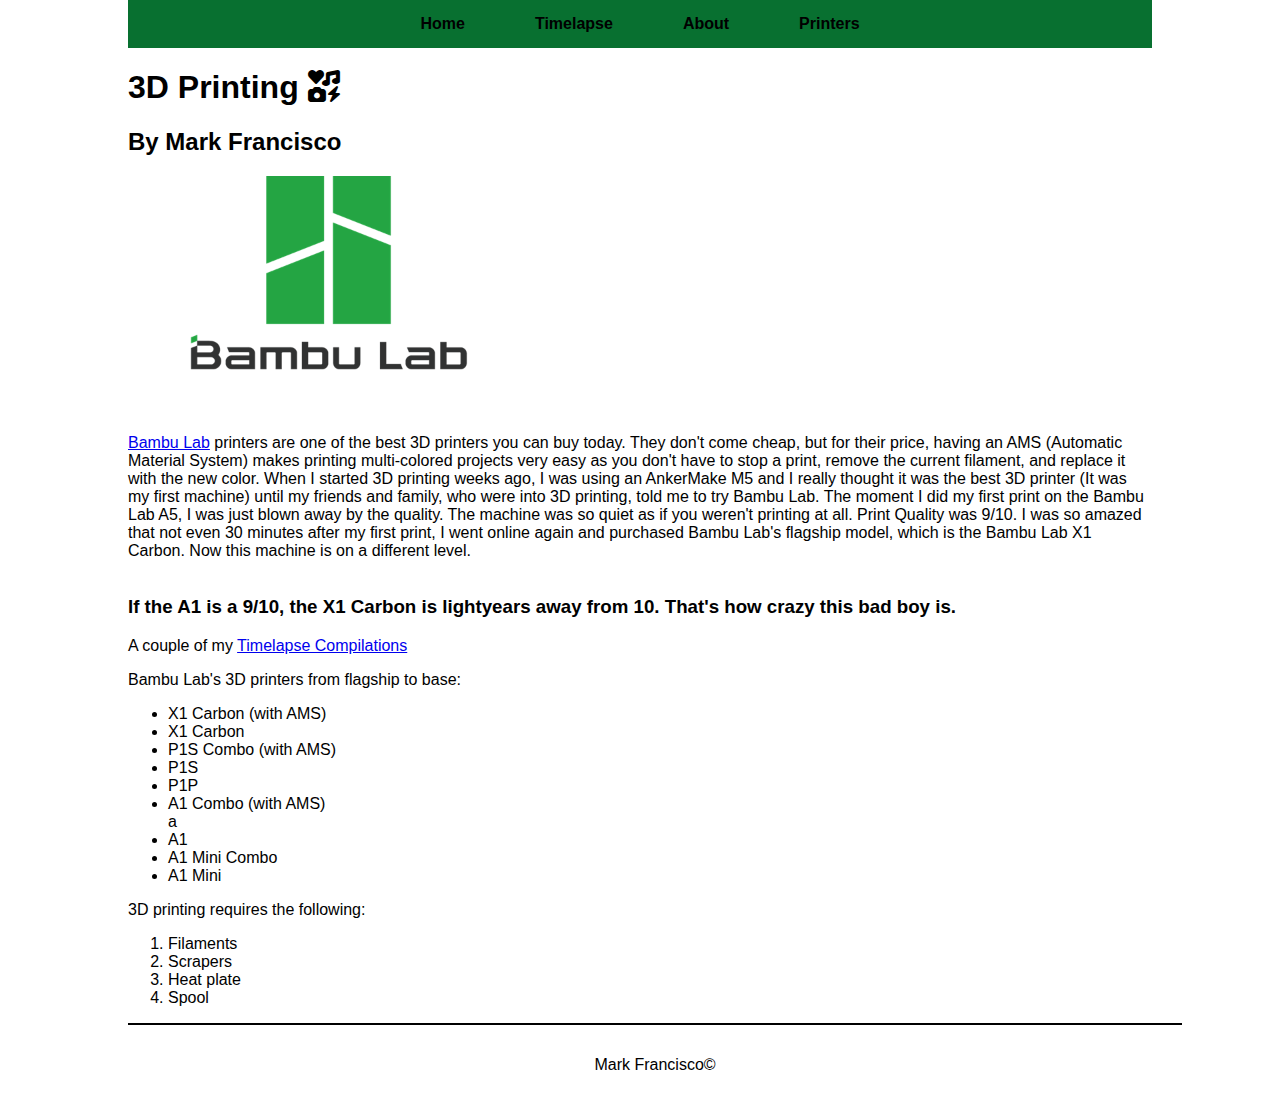
<file: index.html>
<!DOCTYPE html>
<html lang="en">
<head>
            <title>3D Printing</title>
            <!-- Added Google Fonts -->
            <link href="https://fonts.googleapis.com/css2?family=Alegreya+Sans+SC:wght@400;700&display=swap" rel="stylesheet">
            <!-- Added FontAwesome -->
            <link href="https://cdnjs.cloudflare.com/ajax/libs/font-awesome/6.0.0/css/all.min.css" rel="stylesheet">
            <!-- Added Favicon -->
            <link rel="icon" href="images/favicon_io/favicon-16x16.png" type="image/x-icon">
            <link rel="stylesheet" href="styles.css">
</head>
<body>
    <!-- Navigation Menu (This is the Flexbox) -->
        <nav id="main">
    <ul>
        <li><a href="index.html">Home</a></li>
        <li><a href="video.html">Timelapse</a></li>
        <li><a href="about.html">About</a></li>
        <li><a href="printers.html">Printers</a></li>
    </ul>
</nav>

    <main>
        <h1>3D Printing <i class="fas fa-solid fa-icons"></i></h1>
        <h2>By Mark Francisco</h2>
        <!-- Used Flexbox layout for this section -->
        <section id="highlight" class="flex-container">
            <div>
                <img src="images/Bambu.png" alt="Bambu Lab Logo" class="scale">
            </div>
            <div>
                <p>
                    <a href="https://bambulab.com/en" target="_blank">Bambu Lab</a> printers are one of the best 3D printers you can buy today.
                    They don't come cheap, but for their price, having an AMS (Automatic Material System) makes printing multi-colored
                    projects very easy as you don't have to stop a print, remove the current filament, and replace it with the new color.
            When I started 3D printing weeks ago, I was using an AnkerMake M5 and I really thought it was the best 3D printer 
            (It was my first machine) until my friends and family, who were into 3D printing, told me to try Bambu Lab. The moment 
            I did my first print on the Bambu Lab A5, I was just blown away by the quality. The machine was so quiet 
            as if you weren't printing at all. Print Quality was 9/10. I was so amazed that not even 30 minutes after my first
            print, I went online again and purchased Bambu Lab's flagship model, which is the Bambu Lab X1 Carbon. Now this 
            machine is on a different level.
        </p>
        </div>
        </section>

        <h3 id="if">If the A1 is a 9/10, the X1 Carbon is lightyears away from 10. That's how crazy this bad boy is.</h3>
        <p>A couple of my <a href="video.html"> Timelapse Compilations </a></p>
        <p>Bambu Lab's 3D printers from flagship to base:</p>
        
        <ul>
            <li>X1 Carbon (with AMS)</li>
            <li>X1 Carbon</li> 
            <li>P1S Combo (with AMS)</li>
            <li>P1S</li>
            <li>P1P</li>
            <li>A1 Combo (with AMS)</li>a
            <li>A1</li>
            <li>A1 Mini Combo</li>
            <li>A1 Mini</li>
        </ul>

        <p>3D printing requires the following:</p>
        <ol> 
            <li>Filaments</li>
            <li>Scrapers</li>
            <li>Heat plate</li>
            <li>Spool</li>
        </ol>
        
        <footer id="footer">
            <p>Mark Francisco©</p>
        </footer>
    </main>
</body>
</html>
</file>
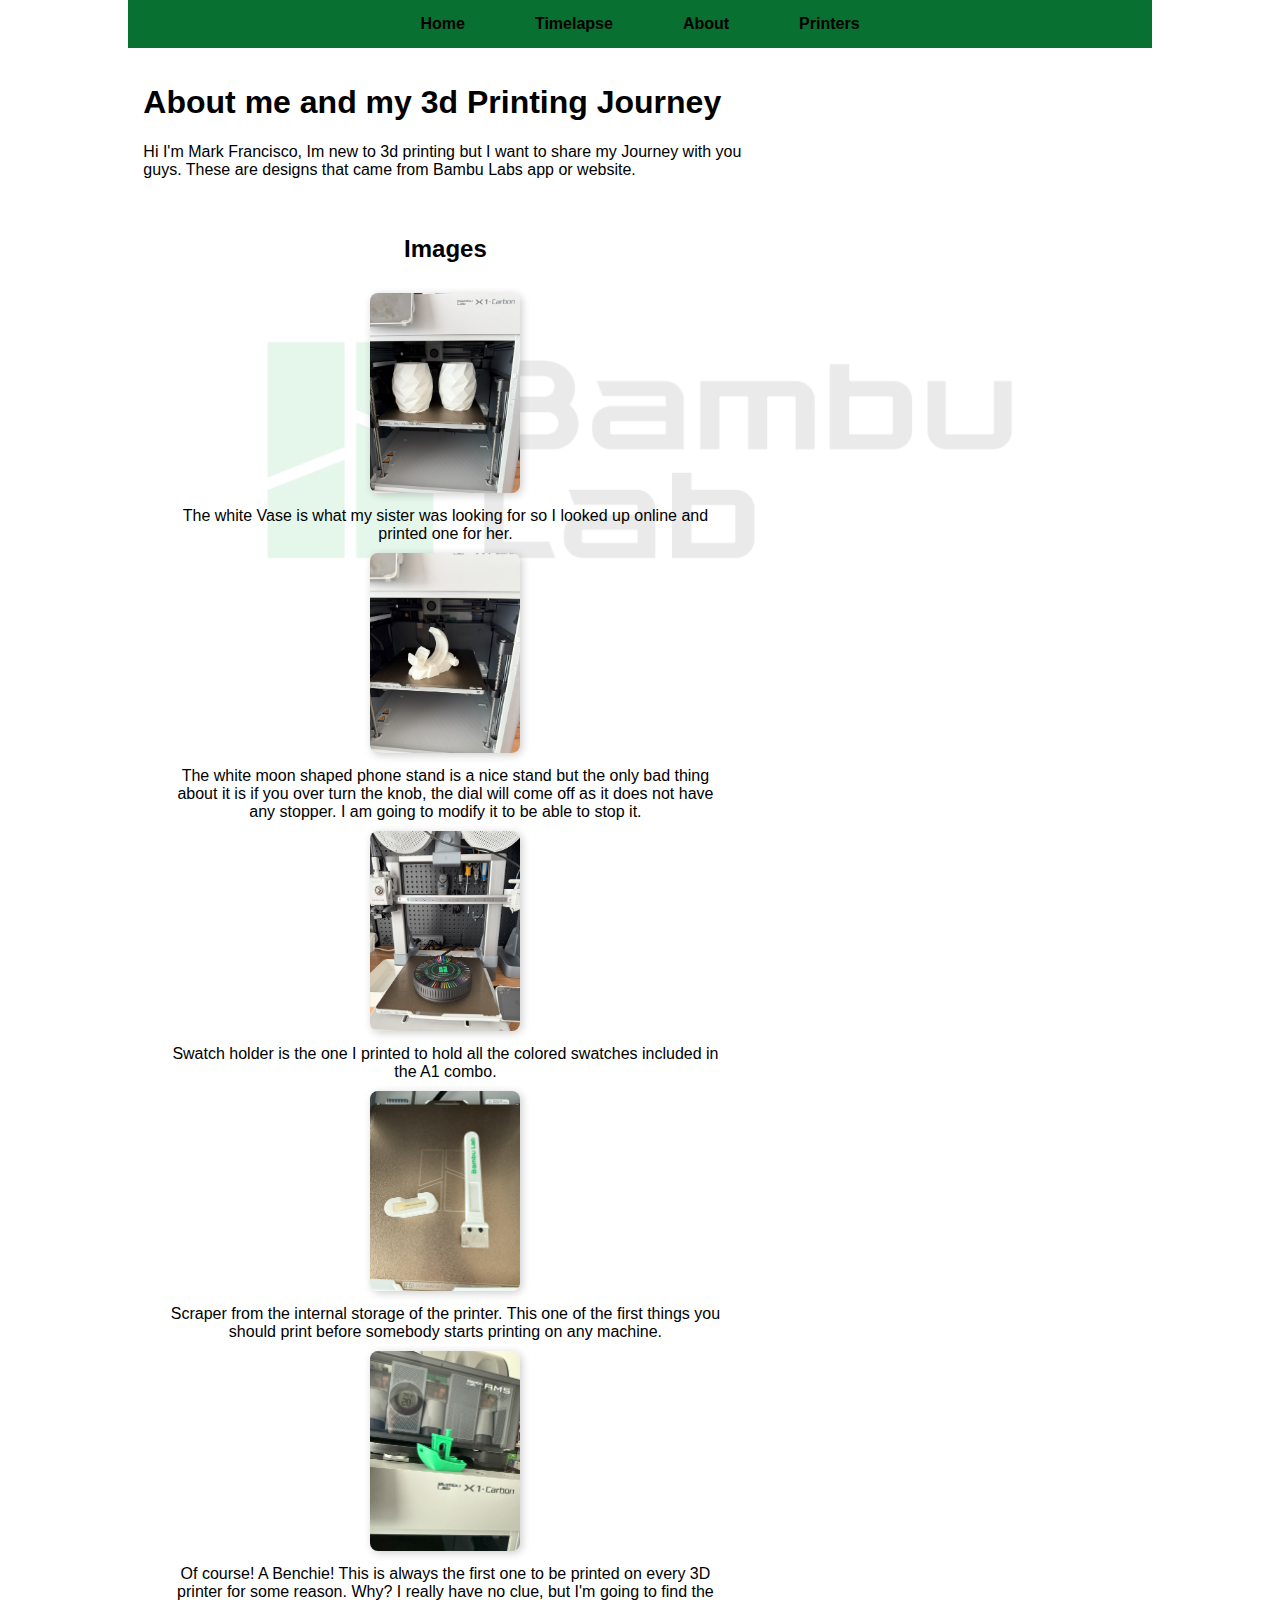
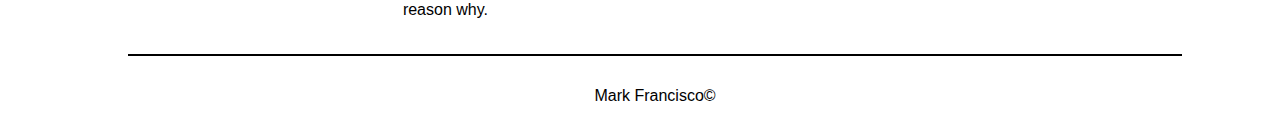
<file: about.html>
<!DOCTYPE html>
<html lang="en">
    <head>
        <title>About</title>
        <link rel="icon" href="images/favicon_io/favicon-16x16.png" type="image/x-icon">
        <link rel="stylesheet" href="styles3.css">
    </head>
    <body>
        <nav id="main">
            <ul>
                <li><a href="index.html">Home</a></li>
                <li><a href="video.html">Timelapse</a></li>
                <li><a href="about.html">About</a></li>
                <li><a href="printers.html">Printers</a></li> <!-- Placeholder-->
            </ul>
        </nav>

        <main>
            <h1> About me and my 3d Printing Journey </h1>
            <p> Hi I'm Mark Francisco, Im new to 3d printing but I want to share my Journey with you guys. These are designs that 
                came from Bambu Labs app or website.</p>
            <!-- Inserted Image Gallery -->
            <section id="imggal">
                <h2> Images </h2>
                
                <!-- Display comment at the bottom of S1 -->
                <div class="s1-container">
                    <img src="images/S1.jpg" alt="White vase 3D print" class="gal2">
                    <div class="hover-text">
                        The white Vase is what my sister was looking for so I looked up online and printed one for her.
                    </div>
                </div>

                <!-- Display comment at the bottom of S2 -->
                <div class="gal-container s2">
                    <img src="images/S2.jpg" alt="Phone Stand" class="gal2">
                    <div class="hover-text">
                        The white moon shaped phone stand is a nice stand but the only bad thing about it is if you over turn
                        the knob, the dial will come off as it does not have any stopper. I am going to modify it to be able to stop it.
                    </div>
                </div>
        
                <!-- Display comment at the bottom of S3 -->
                <div class="gal-container">
                    <img src="images/S3.jpg" alt="Swatch holder" class="gal2">
                    <div class="description">
                        Swatch holder is the one I printed to hold all the colored swatches included in the A1 combo.
                    </div>
                </div>
        
                <!-- Display comment at the bottom of S4 -->
                <div class="gal-container">
                    <img src="images/S4.jpg" alt="Scraper from internal storage" class="gal2">
                    <div class="description">
                        Scraper from the internal storage of the printer. This one of the first things you should print before somebody starts
                        printing on any machine.

                        <!-- Display comment at the bottom of S5 -->
                        <div class="gal-container">
                            <img src="images/S5.jpg" alt="Benchie print" class="gal2">
                            <div class="description">
                                Of course! A Benchie! This is always the first one to be printed on every 3D printer for some reason.
                                Why? I really have no clue, but I'm going to find the reason why.
                            </div>
                        </div>
                    </div>
                </div>
            </section>
        </main>

        <footer id="footer">
            <p>Mark Francisco©</p>
        </footer>
    </body>
</html>
</file>
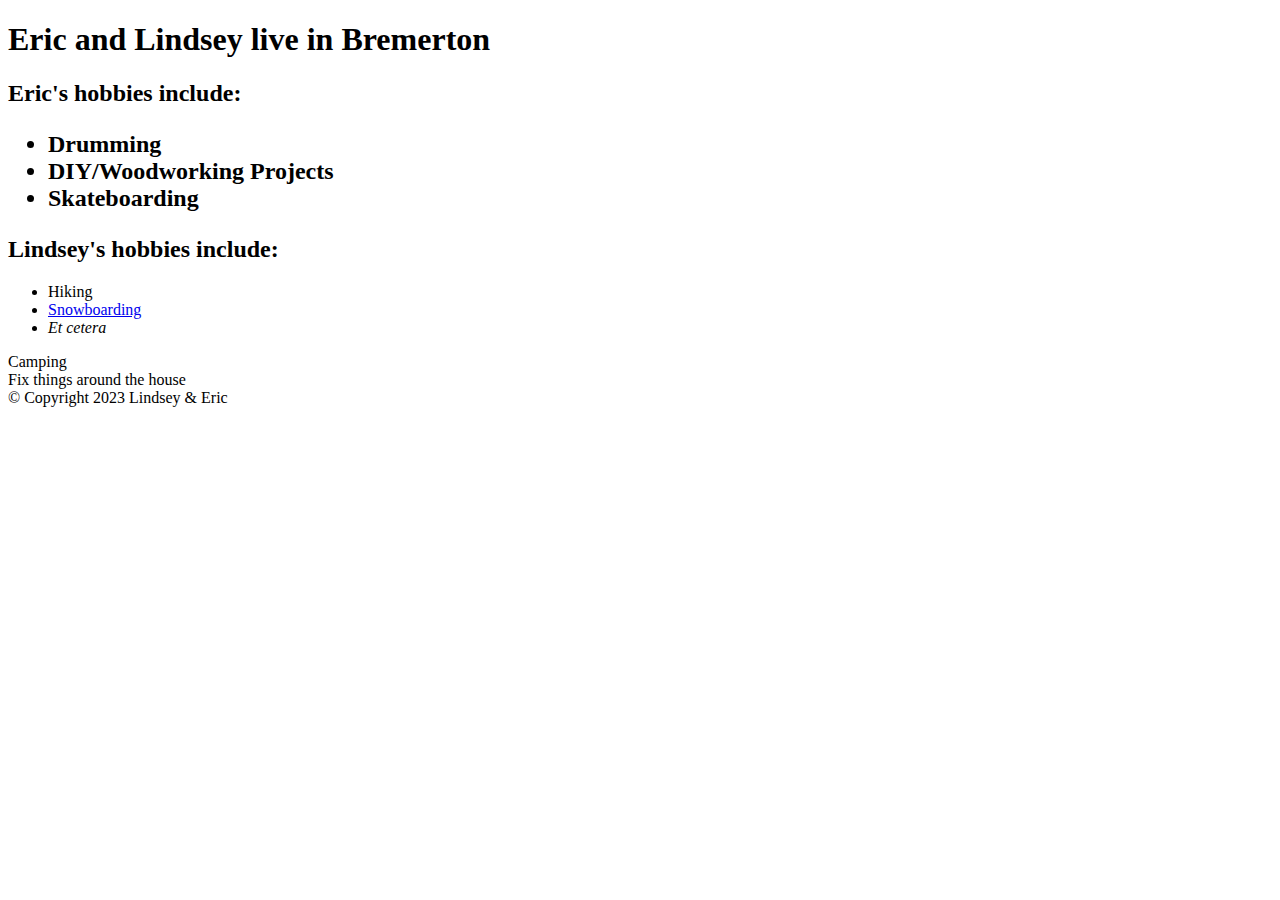
<file: Ch2EnL.html>
<!DOCTYPE html>
<!-- Homepage for lindseyanderic.com -->
<html lang="en">
  <head>
    <meta description="A list of Eric and Lindsey"s hobbies.">
    <titleIntroducing Eric and Lindsey</title>
  </head>
  <body>
    <header>
      <h1>Eric and Lindsey live in Bremerton</h1>
    </header>
    <main>
      <h2>Eric's hobbies include:
      <ul>
        <li>Drumming</li>
        <li>DIY/Woodworking Projects</li>
        <li>Skateboarding</li>
      </ul>
      <h2>Lindsey's hobbies include:</h2>
      <ul>
        <li>Hiking</li>
        <li><a href="https://www.coursera.org/>Online technology courses</a></li>
        <li>Reading</li>
      </ul>
      <h2><strong>Together</strong> they like to:</h2>
      <ul>
        <li>Try new things: </li>
          <ul>
            <li>Mountain biking</li>
            <li><a href=https://summitatsnoqualmie.com/">Snowboarding<a></li>
            <li><em>Et cetera</em></li>
          </ul>
        <li>Camping</li>
        <li>Fix things around the house</li>
      </ul>
    </main>
    <footer>&copy; Copyright 2023 Lindsey & Eric</footer>
  </body>
</html>
</file>
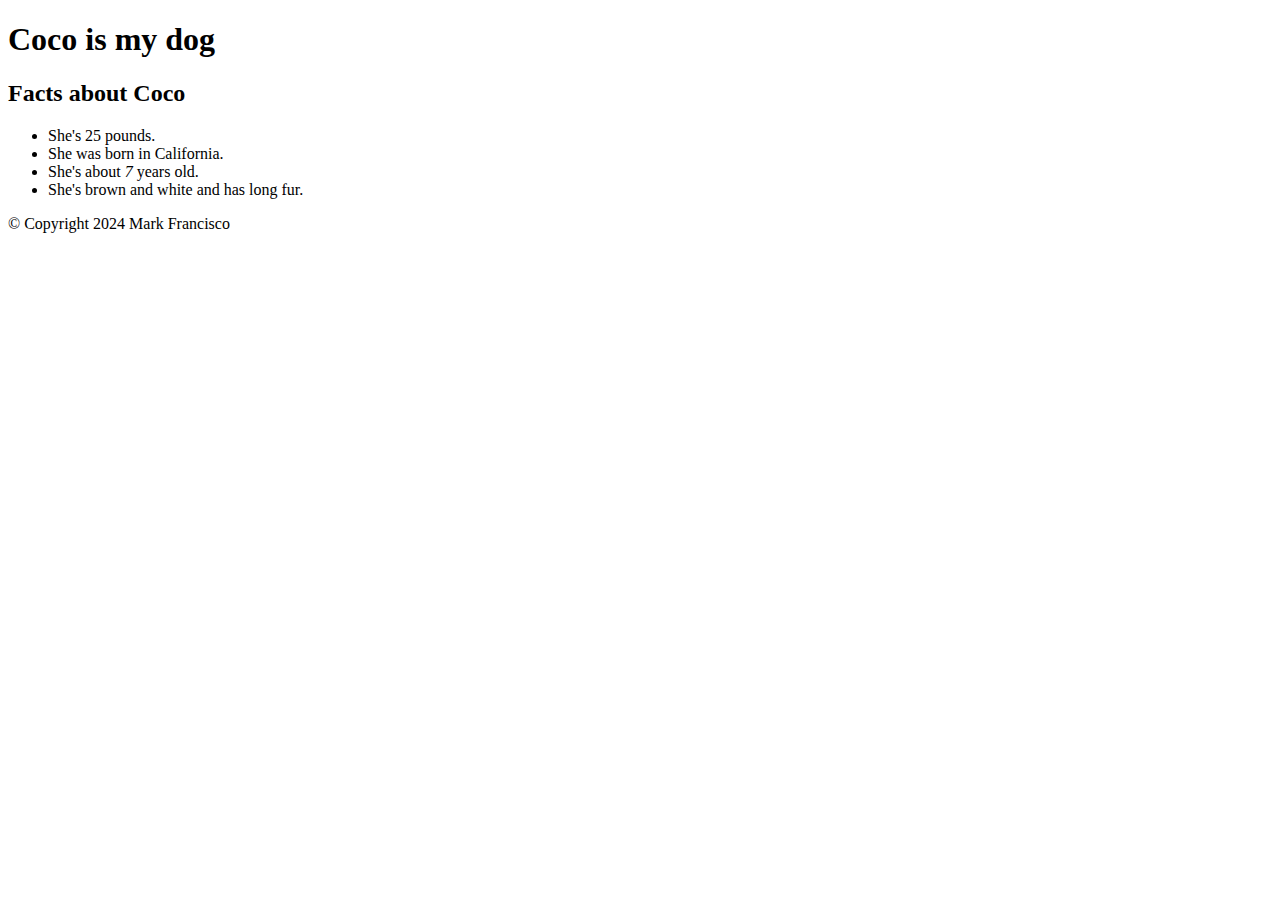
<file: Ch2Kitty.html>
<!DOCTYPE html>
<html lang="en">

<head>
    <meta description="Everything you ever wanted to know about my cat named Kitty.">
    <title>My Dog is Named Coco</title>
</head>

<body>
    <header>
        <h1>Coco is my dog</h1>
    </header>
    <main>
        <h2>Facts about Coco</h2>
        <ul>
            <li>She's 25 pounds.</li>
            <li>She was born in California.</li>
            <li>She's about <em>7</em> years old.</li>
            <li>She's brown and white and has long fur.</li>
        </ul>
    </main>
    <footer>&copy; Copyright 2024 Mark Francisco</footer>
</body>

</html>
</file>
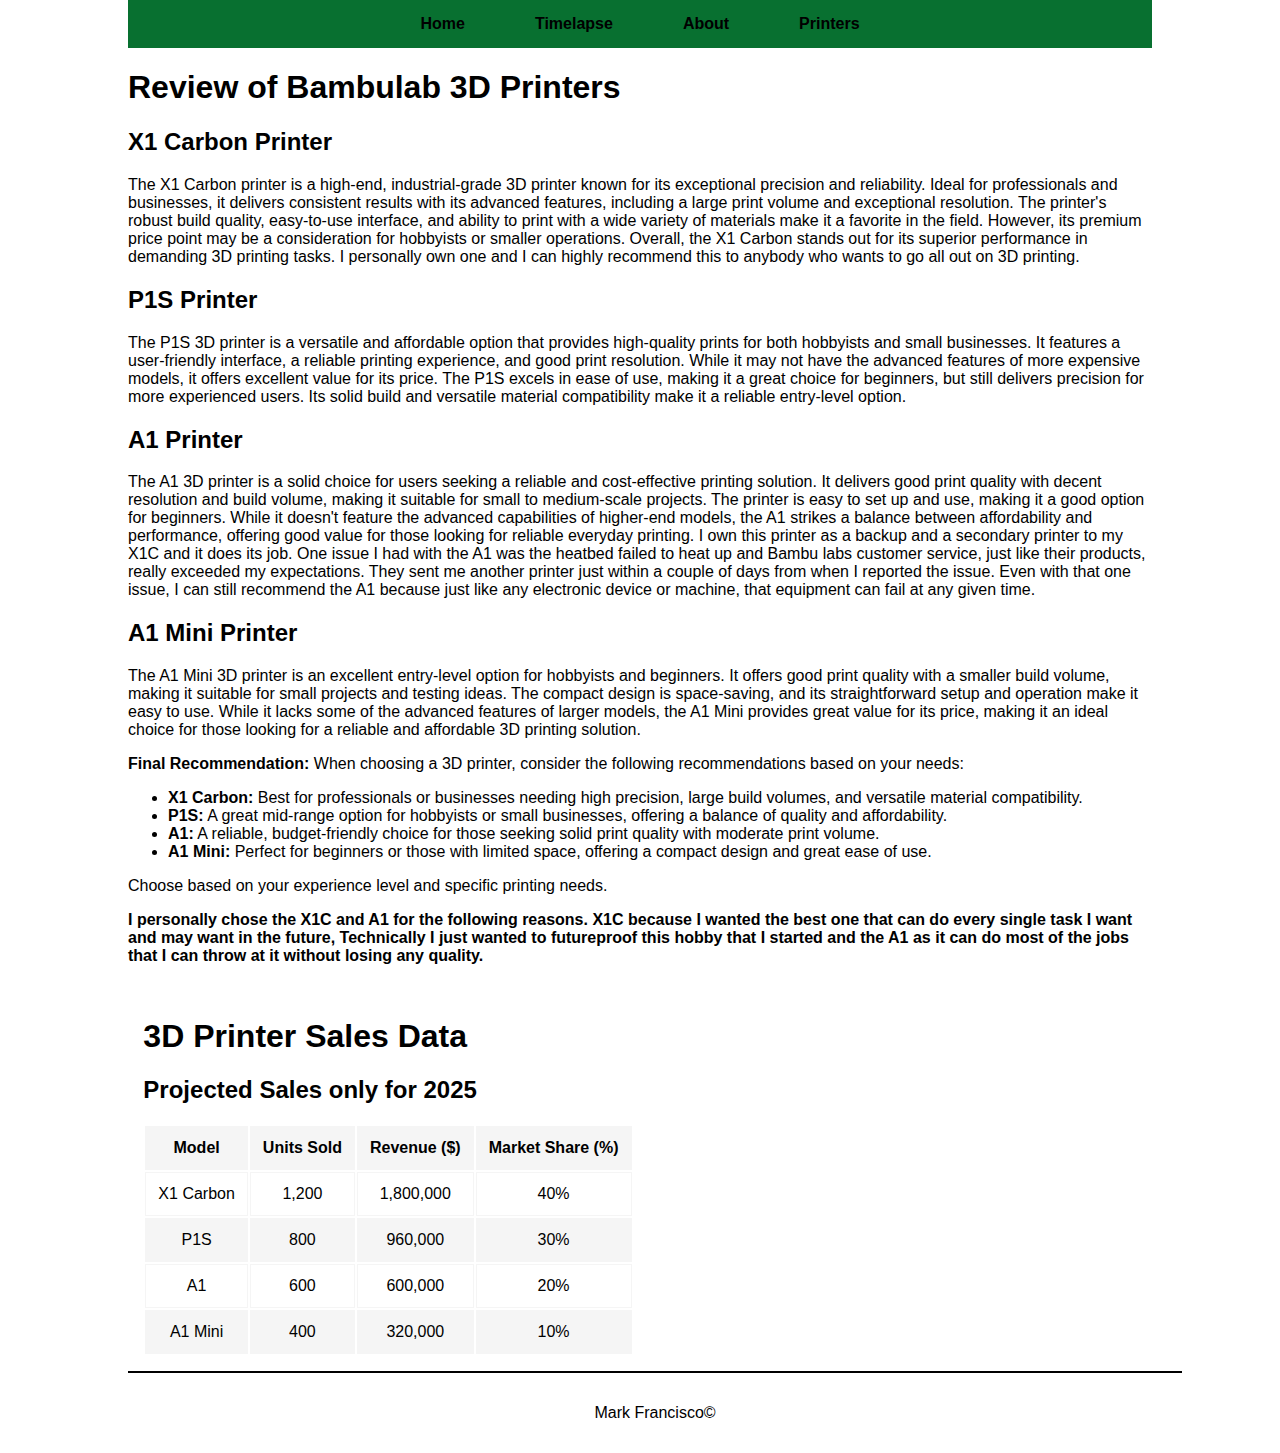
<file: printers.html>
<!DOCTYPE html>
<html lang="en">
<head>
    <meta charset="UTF-8">
    <meta name="viewport" content="width=device-width, initial-scale=1.0">
    <title>3D Printer Sales</title>
    <link rel="icon" href="images/favicon_io/favicon-16x16.png" type="image/x-icon">
    <link rel="stylesheet" href="styles4.css">
</head>
<body>
    <nav id="main">
        <ul>
            <li><a href="index.html">Home</a></li>
            <li><a href="video.html">Timelapse</a></li>
            <li><a href="about.html">About</a></li>
            <li><a href="printers.html">Printers</a></li>
        </ul>
    </nav>

    <section id="printer-review">
        <h1>Review of Bambulab 3D Printers</h1>
        <article>
            <h2>X1 Carbon Printer</h2>
            <p>The X1 Carbon printer is a high-end, industrial-grade 3D printer known for its exceptional precision and reliability. 
                Ideal for professionals and businesses, it delivers consistent results with its advanced features, including a large 
                print volume and exceptional resolution. The printer's robust build quality, easy-to-use interface, and ability to print 
                with a wide variety of materials make it a favorite in the field. However, its premium price point may be a consideration 
                for hobbyists or smaller operations. Overall, the X1 Carbon stands out for its superior performance in demanding 3D printing
                 tasks. I personally own one and I can highly recommend this to anybody who wants to go all out on 3D printing.</p>
        </article>
        <article>
            <h2>P1S Printer</h2>
            <p>The P1S 3D printer is a versatile and affordable option that provides high-quality prints for both hobbyists and small businesses.
                 It features a user-friendly interface, a reliable printing experience, and good print resolution. While it may not have the advanced
                 features of more expensive models, it offers excellent value for its price. The P1S excels in ease of use, making it a great choice 
                 for beginners, but still delivers precision for more experienced users. Its solid build and versatile material compatibility make it
                  a reliable entry-level option.</p>
        </article>
        <article>
            <h2>A1 Printer</h2>
            <p>The A1 3D printer is a solid choice for users seeking a reliable and cost-effective printing solution. It delivers good print quality 
                with decent resolution and build volume, making it suitable for small to medium-scale projects. The printer is easy to set up and use, 
                making it a good option for beginners. While it doesn't feature the advanced capabilities of higher-end models, the A1 strikes a 
                balance between affordability and performance, offering good value for those looking for reliable everyday printing. I own this printer 
                as a backup and a secondary printer to my X1C and it does its job. One issue I had with the A1 was the heatbed failed to heat up and 
                Bambu labs customer service, just like their products, really exceeded my expectations. They sent me another printer just within a 
                couple of days from when I reported the issue. Even with that one issue, I can still recommend the A1 because just like any electronic 
                device or machine, that equipment can fail at any given time.</p>
        </article>
        <article>
            <h2>A1 Mini Printer</h2>
            <p>The A1 Mini 3D printer is an excellent entry-level option for hobbyists and beginners. It offers good print quality with a smaller build
                 volume, making it suitable for small projects and testing ideas. The compact design is space-saving, and its straightforward setup and 
                 operation make it easy to use. While it lacks some of the advanced features of larger models, the A1 Mini provides great value for its 
                 price, making it an ideal choice for those looking for a reliable and affordable 3D printing solution.</p>
        </article>
        <p><strong>Final Recommendation:</strong> When choosing a 3D printer, consider the following recommendations based on your needs:</p>
        <ul>
            <li><strong>X1 Carbon:</strong> Best for professionals or businesses needing high precision, large build volumes, and versatile material compatibility.</li>
            <li><strong>P1S:</strong> A great mid-range option for hobbyists or small businesses, offering a balance of quality and affordability.</li>
            <li><strong>A1:</strong> A reliable, budget-friendly choice for those seeking solid print quality with moderate print volume.</li>
            <li><strong>A1 Mini:</strong> Perfect for beginners or those with limited space, offering a compact design and great ease of use.</li>
        </ul>
        <p>Choose based on your experience level and specific printing needs.</p>

        <p><strong>I personally chose the X1C and A1 for the following reasons. X1C because I wanted the best one that can do every single task I want 
            and may want in the future, Technically I just wanted to futureproof this hobby that I started and the A1 as it can do most of the jobs that I can 
            throw at it without losing any quality.</strong></p>
    </section>

    <main>
        <h1>3D Printer Sales Data</h1>
        <h2>Projected Sales only for 2025</h2>
        <section id="sales-data">
            <table>
                <thead>
                    <tr>
                        <th>Model</th>
                        <th>Units Sold</th>
                        <th>Revenue ($)</th>
                        <th>Market Share (%)</th>
                    </tr>
                </thead>
                <tbody>
                    <tr>
                        <td>X1 Carbon</td>
                        <td>1,200</td>
                        <td>1,800,000</td>
                        <td>40%</td>
                    </tr>
                    <tr>
                        <td>P1S</td>
                        <td>800</td>
                        <td>960,000</td>
                        <td>30%</td>
                    </tr>
                    <tr>
                        <td>A1</td>
                        <td>600</td>
                        <td>600,000</td>
                        <td>20%</td>
                    </tr>
                    <tr>
                        <td>A1 Mini</td>
                        <td>400</td>
                        <td>320,000</td>
                        <td>10%</td>
                    </tr>
                </tbody>
            </table>
        </section>
    </main>
    <footer id="footer">
        <p>Mark Francisco©</p>
    </footer>
</body>
</html>
</file>
<file: styles.css>
/* For Fluid Layout */
body {
  font-family: Arial, sans-serif;
  width: 90%;
  max-width: 1024px;
  margin: 0 auto;
}

/* Navigation Menu (Flexbox) */
#main ul {
  display: flex;
  justify-content: center;
  list-style-type: none;
  padding: 0;
  background-color: #087030;
  margin: 0;
}

#main ul li {
  margin: 0 15px;
}

#main ul li a {
  display: block;
  color: black;
  text-decoration: none;
  padding: 15px 20px;
  font-family: Arial, sans-serif;
  font-weight: bold;
  transition: background-color 0.3s ease;
}

#main ul li a:hover {
  background-color: #555;
  color: white;
}

/* Flex Container */
.flex-container {
  display: flex;
  flex-wrap: wrap;
  gap: 20px;
  margin: 20px 0;
}

/* Scalable Image */
.scale {
  width: 100%;
  max-width: 400px;
  margin-bottom: 0.5em;
}

/* Grid Layout */
.grid-container {
  display: grid;
  grid-template-columns: repeat(auto-fit, minmax(150px, 1fr));
  gap: 10px;
  padding: 10px;
  background-color: #f4f4f4;
  border: 1px solid #ccc;
}

.grid-container div {
  background-color: #ddd;
  text-align: center;
  padding: 10px;
  border-radius: 5px;
}

/* For Responsive Design (Media Queries) */
@media (max-width: 768px) {
  #main ul {
      flex-direction: column;
  }

  .flex-container {
      flex-direction: column;
      align-items: center;
  }

  #printer-grid {
      text-align: center;
  }
}

@media (max-width: 480px) {
  body {
      font-size: 14px;
  }

  .grid-container {
      grid-template-columns: repeat(auto-fit, minmax(100px, 1fr));
  }
}

/* Footer */
footer {
  clear: both;
  width: 100%;
  padding: 15px;
  text-align: center;
  border-top: 2px solid black;
}

/* Effect when you hover your mouse on the Nav Menu */
#main ul li a:hover {
  background-color: #555;       
  color: white;
}
</file>
<file: styles3.css>
/* For fluid layout */
body {
  font-family: 'Alegreya Sans SC', sans-serif;
  width: 90%;
  max-width: 1024px;
  margin: 0 auto;
  position: relative;
}

/* Inserted background image */
body::before {
  content: '';
  position: absolute;
  top: 0;
  left: 0;
  width: 100%;
  height: 100%;
  background-image: url('images/Bam.jpg');
  background-position: center;
  background-size: contain; /* Adjust background size to fit screen */
  background-repeat: no-repeat;
  background-attachment: fixed;
  opacity: 0.1; 
  z-index: -1; 
}

header {
  width: 96%;
  padding: 15px 1.5%;
  border-bottom: 2px solid black;
}

main {
  width: 59%;
  padding: 15px 1.5%;
  float: left;
}

aside {
  width: 34%;
  padding: 15px 1.5%;
  float: right;
}

footer {
  clear: both;
  width: 100%;
  padding: 15px;
  text-align: center;
  border-top: 2px solid black;
}

/* Horizontal Nav Menu */
#main ul {
  display: flex;                
  justify-content: center;      
  list-style-type: none;        
  padding: 0;                   
  background-color: #087030;       
  margin: 0;
}

#main ul li {
  margin: 0 15px;               
}

#main ul li a {
  display: block;               
  color: black;                
  text-decoration: none;        
  padding: 15px 20px;           
  font-family: 'Alegreya Sans SC', sans-serif;
  font-weight: bold;
  transition: background-color 0.3s ease; 
}

/* Effect when you hover your mouse on the Nav Menu */
#main ul li a:hover {
  background-color: #555;       
  color: white;
}

/* Changes to Gallery */
#imggal {
  padding: 20px;
  text-align: center;
}

/* Flexbox for Image Gallery for improvements from website critiques */
.gal1 {
  display: flex;
  flex-wrap: wrap;
  gap: 20px; 
  justify-content: center; 
  align-items: flex-start; 
}

/* Adjusted the image size */
.gal2 {
  max-width: 150px;
  height: auto;
  margin: 10px;
  border-radius: 8px; 
  box-shadow: 2px 2px 8px rgba(0, 0, 0, 0.2);
  transition: transform 0.3s ease, box-shadow 0.3s ease;   
}

/* To enlarge the image when the pointer goes on top of the image */
.gal2:hover {           
  transform: scale(1.5); 
  box-shadow: 4px 4px 16px rgba(0, 0, 0, 0.4); 
}

/* Flex Container */
.flex-container {
  display: flex;
  flex-wrap: wrap;
  gap: 20px;
  margin: 20px 0;
}

/* Scalable Image */
.scale {
  width: 100%;
  max-width: 400px;
  margin-bottom: 0.5em;
}

/* Grid Layout */
.grid-container {
  display: grid;
  grid-template-columns: repeat(auto-fit, minmax(150px, 1fr));
  gap: 10px;
  padding: 10px;
  background-color: #f4f4f4;
  border: 1px solid #ccc;
}

.grid-container div {
  background-color: #ddd;
  text-align: center;
  padding: 10px;
  border-radius: 5px;
}

/* For Responsive Design (Media Queries) */
@media (max-width: 768px) {
  #main ul {
      flex-direction: column;
  }

  .flex-container {
      flex-direction: column;
      align-items: center;
  }

  #printer-grid {
      text-align: center;
  }
}

@media (max-width: 480px) {
  body {
      font-size: 14px;
  }

  .grid-container {
      grid-template-columns: repeat(auto-fit, minmax(100px, 1fr));
  }

  body::before {
      background-attachment: scroll; /* Change attachment to scroll for mobile */
  }
}

/* Footer */
footer {
  clear: both;
  width: 100%;
  padding: 15px;
  text-align: center;
}
</file>
<file: styles4.css>
/* For fluid layout */
body {
  font-family: 'Alegreya Sans SC', sans-serif;
  width: 90%;
  max-width: 1024px;
  margin: 0 auto;
  position: relative;
}

header {
  width: 96%;
  padding: 15px 1.5%;
  border-bottom: 2px solid black;
}

main {
  width: 59%;
  padding: 15px 1.5%;
  float: left;
}

aside {
  width: 34%;
  padding: 15px 1.5%;
  float: right;
}

footer {
  clear: both;
  width: 100%;
  padding: 15px;
  text-align: center;
  border-top: 2px solid black;
}

/* Horizontal Nav Menu */
#main ul {
  display: flex;                
  justify-content: center;      
  list-style-type: none;        
  padding: 0;                   
  background-color: #087030;       
  margin: 0;
}

#main ul li {
  margin: 0 15px;               
}

#main ul li a {
  display: block;               
  color: black;                
  text-decoration: none;        
  padding: 15px 20px;           
  font-family: 'Alegreya Sans SC', sans-serif;
  font-weight: bold;
  transition: background-color 0.3s ease; 
}

/* Effect when you hover your mouse on the Nav Menu */
#main ul li a:hover {
  background-color: #555;       
  color: white;
}

th, td {
  border: 1px solid whitesmoke;
  padding: 12px;
  text-align: center;
}

th {
  background-color: whitesmoke;
  font-weight: bold;
}

tr:nth-child(even) {
  background-color: whitesmoke;
}

tr:hover {
  background-color: green;
}

/* Flex Container */
.flex-container {
  display: flex;
  flex-wrap: wrap;
  gap: 20px;
  margin: 20px 0;
}

/* Scalable Image */
.scale {
  width: 100%;
  max-width: 400px;
  margin-bottom: 0.5em;
}

/* Grid Layout */
.grid-container {
  display: grid;
  grid-template-columns: repeat(auto-fit, minmax(150px, 1fr));
  gap: 10px;
  padding: 10px;
  background-color: #f4f4f4;
  border: 1px solid #ccc;
}

.grid-container div {
  background-color: #ddd;
  text-align: center;
  padding: 10px;
  border-radius: 5px;
}

/* For Responsive Design (Media Queries) */
@media (max-width: 768px) {
  #main ul {
      flex-direction: column;
  }

  .flex-container {
      flex-direction: column;
      align-items: center;
  }

  #printer-grid {
      text-align: center;
  }
}

@media (max-width: 480px) {
  body {
      font-size: 14px;
  }

  .grid-container {
      grid-template-columns: repeat(auto-fit, minmax(100px, 1fr));
  }

  #main ul li a {
      padding: 10px 15px;
      font-size: 14px;
  }
}

/* Footer */
footer {
  clear: both;
  width: 100%;
  padding: 15px;
  text-align: center;
  border-top: 2px solid black;
}
</file>
